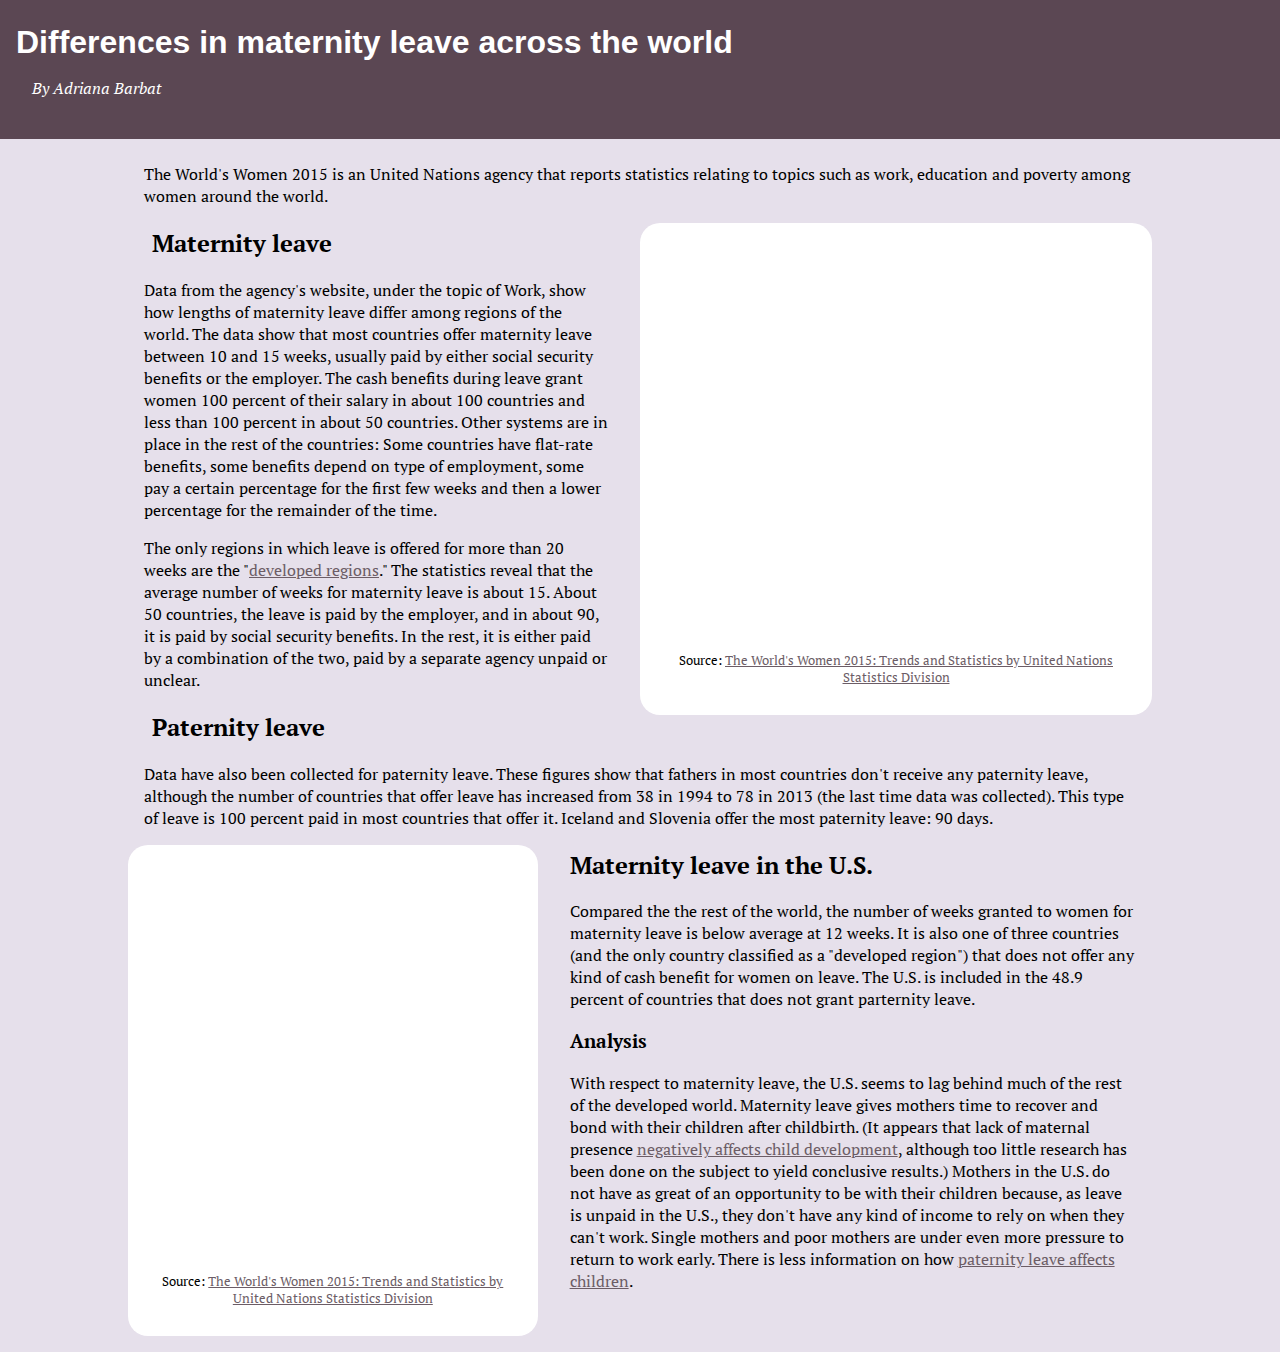
<file: index.html>
<!DOCTYPE html>
<html>
<head>
  <meta charset="utf-8">
  <meta name="viewport" content="width=device-width, initial-scale=1">
  <title>Maternity leave data</title>
  <link href='https://fonts.googleapis.com/css?family=PT+Serif' rel='stylesheet' type='text/css'>
  <link rel="stylesheet" href="styles/styles.css">
  <script src="https://ajax.googleapis.com/ajax/libs/jquery/2.1.4/jquery.min.js"></script>
  <script src="http://code.highcharts.com/highcharts.js"></script>
  <script src="http://code.highcharts.com/highcharts-3d.js"></script>
  <script src="http://code.highcharts.com/modules/exporting.js"></script>

</head>

<body>

<div id="heading-container">

<h1>Differences in maternity leave across the world</h1>
<p id="byline">By Adriana Barbat</p>

</div>

<div id="body-container">

<p>The World's Women 2015 is an United Nations agency that reports statistics relating to topics such as work, education and poverty among women around the world. </p>

<div id="chart1">
<div id="container" style="height: 400px; margin: 0 auto"></div> <!--when I make this 900 i looks too stretched out but when I make it 800, you can see the body background at the sides-->

<p class="sourcetext">Source: <a href="http://unstats.un.org/unsd/gender/chapter4/chapter4.html"> The World's Women 2015: Trends and Statistics by United Nations Statistics Division </a></p>
</div>

<h2>Maternity leave</h2>
<p>Data from the agency's website, under the topic of Work, show how lengths of maternity leave differ among regions of the world. The data show that most countries offer maternity leave between 10 and 15 weeks, usually paid by either social security benefits or the employer. The cash benefits during leave grant women 100 percent of their salary in about 100 countries and less than 100 percent in about 50 countries. Other systems are in place in the rest of the countries: Some countries have flat-rate benefits, some benefits depend on type of employment, some pay a certain percentage for the first few weeks and then a lower percentage for the remainder of the time.</p>

<p>The only regions in which leave is offered for more than 20 weeks are the "<a href="http://unstats.un.org/unsd/methods/m49/m49regin.htm#developed">developed regions</a>." The statistics reveal that the average number of weeks for maternity leave is about 15. About 50 countries, the leave is paid by the employer, and in about 90, it is paid by social security benefits. In the rest, it is either paid by a combination of the two, paid by a separate agency unpaid or unclear.</p>

<h2>Paternity leave</h2>
<p>Data have also been collected for paternity leave. These figures show that fathers in most countries don't receive any paternity leave, although the number of countries that offer leave has increased from 38 in 1994 to 78 in 2013 (the last time data was collected). This type of leave is 100 percent paid in most countries that offer it. Iceland and Slovenia offer the most paternity leave: 90 days.</p>


<div id="chart2">
<div id="paternity" style="height: 400px"></div>

<p class="sourcetext">Source: <a href="http://unstats.un.org/unsd/gender/chapter4/chapter4.html"> The World's Women 2015: Trends and Statistics by United Nations Statistics Division </a></p>
</div>

<h2>Maternity leave in the U.S.</h2>

<p>Compared the the rest of the world, the number of weeks granted to women for maternity leave is below average at 12 weeks. It is also one of three countries (and the only country classified as a "developed region") that does not offer any kind of cash benefit for women on leave. The U.S. is included in the 48.9 percent of countries that does not grant parternity leave.</p>
<h3>Analysis</h3>
<p>With respect to maternity leave, the U.S. seems to lag behind much of the rest of the developed world. Maternity leave gives mothers time to recover and bond with their children after childbirth. (It appears that lack of maternal presence <a href="http://www.child-encyclopedia.com/parental-leave/according-experts/effects-parental-employment-and-parental-leave-child-health-and">negatively affects child development</a>, although too little research has been done on the subject to yield conclusive results.) Mothers in the U.S. do not have as great of an opportunity to be with their children because, as leave is unpaid in the U.S., they don't have any kind of income to rely on when they can't work. Single mothers and poor mothers are under even more pressure to return to work early. There is less information on how <a href="http://www.child-encyclopedia.com/parental-leave/according-experts/effects-parental-employment-and-parental-leave-child-health-and">paternity leave affects children</a>.</p>




<script>
$(function () {
    $('#container').highcharts({
        chart: {
            type: 'bar'
        },
        title: {
            text: 'Weeks of maternity leave per region in 2015'
        },
        xAxis: {
            categories: ['Developed regions', 'Latin America & the Caribbean', 'Northern Africa', 'Sub-Saharan Africa', 'Oceania', 'Caucasus and Central Asia', 'Western Asia', 'South-Eastern Asia', 'Southern Asia', 'Eastern Asia']
        },
        yAxis: {
            min: 0,
            title: {
                text: 'Countries'
            }
        },
        legend: {
            reversed: true
        },
        plotOptions: {
            series: {
                stacking: 'normal'
            }
        },
        series: [{
            name: 'N/A',
            data: [0, 0, 0, 0, 1, 0, 1, 0, 0, 0]
        },
            {
            name: 'Fewer than 10 weeks',
            data: [0, 1, 1, 8, 0, 0, 7, 3, 1, 0]
        }, {
            name: 'Between 10 and 15 weeks',
            data: [11, 28, 4, 38, 4, 0, 4, 5, 5, 3]
        },
	 	   {
            name: 'Between 16 and 20 weeks',
            data: [22, 5, 0, 1, 0, 8, 1, 2, 1, 1]
        },
           {
            name: 'More than 20 weeks',
            data: [16, 0, 0, 0, 0, 0, 0, 0, 0, 0]
        }
         ]
    });
});
</script>

<script>
$(function () {
    $('#paternity').highcharts({
        chart: {
            type: 'pie',
            options3d: {
                enabled: true,
                alpha: 45,
                beta: 0
            }
        },
        title: {
            text: 'Global paternity leave in 2013'
        },
        tooltip: {
            pointFormat: '{series.name}: <b>{point.percentage:.1f}%</b>'
        },
        plotOptions: {
            pie: {
                allowPointSelect: true,
                cursor: 'pointer',
                depth: 35,
                dataLabels: {
                    enabled: true,
                    format: '{point.name}'
                }
            }
        },
        series: [{
            type: 'pie',
            name: 'Countries',
            data: [
                ['None',   48.9],
                {
                    name: '1 - 6 days',
                    y: 19.5,
                    sliced: true,
                    selected: true
                },
                ['7 or more days',    25.3],
                ['No data',   6.3]
            ]
        }]
    });
});
</script>
</div>



</body>
</html>
</file>
<file: styles/styles.css>
* {
    -webkit-box-sizing: border-box;
	   -moz-box-sizing: border-box;
			box-sizing: border-box;
}
body {
  font-size: 100%; /*do you need this?*/
  background: #E6E0EB;
  margin: 0;
  font-family: "PT Serif", serif;
}

h1 {
  font-family: sans-serif;
  font-size: 2em;
  margin: 0;
}

h2, h3, p {
  padding: 0 1em;
}

#chart1, #chart2 {
  background: #FFF;
  padding: 1em;
}

#heading-container {
background-color: #5B4753;
color: #FFF;
padding: 1.5em 1em;
}

#body-container {
  padding: .5em 0 1em;
  max-width: 100%;
  margin: 0 auto;
}

#byline {
  font-style: italic;
}

.sourcetext {
  font-size: .8em;
  text-align: center;
}

a:link, a:visited, a:focus, a:hover {
  color: #6C5D66;
}

a:active {
  color: #A29698;
}



@media screen and (min-width: 900px) {

  #body-container {
    padding: .5em 0 1em;
    max-width: 80%;
    margin: 0 auto;
  }


  #chart1, #chart2 {
    margin-bottom: 1em;
    border-radius: 20px;
  }

  #chart1 {
    float: right;
    width: 50%;
    margin-left: 2em;
  }

  #chart2 {
    float: left;
    width: 40%;
    margin-right: 2em;
  }

}
</file>
